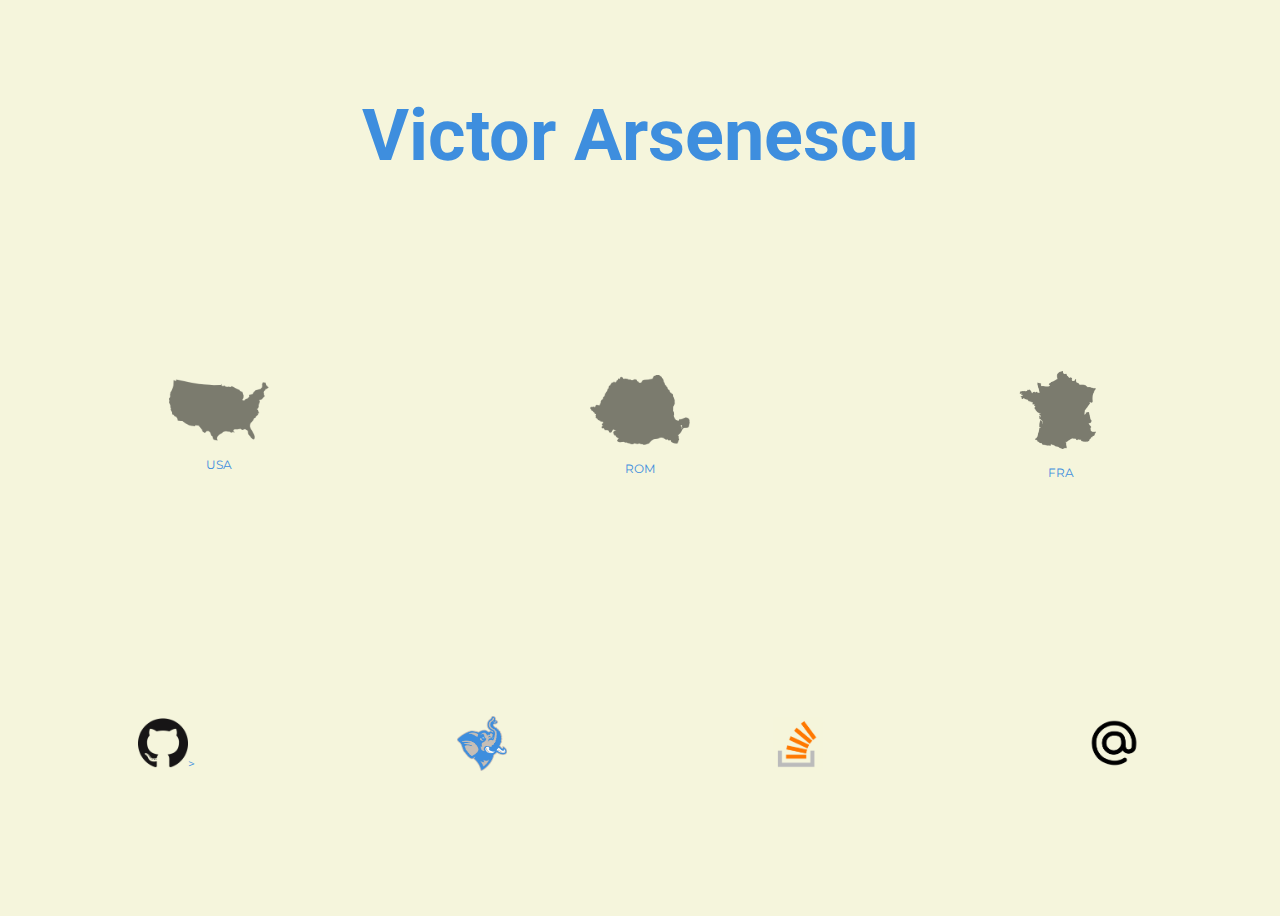
<file: index.html>
<!DOCTYPE html>
<html lang="en">
	<head>
		<title>Victor Arsenescu</title>
		<link rel="stylesheet" href="index_style.css">
	</head>
	<body>
		<div class="main-container">
			<div class="break"></div>
			<!--BREAK-->
			<div class="main-item center">
				<h1>Victor Arsenescu</h1>
			</div>
			<div class="break"></div>
			<div class="main-item center" >
				<h2 class="efade">Hover over a language to continue</h2>
				<h2 class="rfade">&#x021a;ine cursorul peste o limb&#259; pentru a continua</h2>
				<h2 class="ffade">Passer le pointeur au dessus d'une langue pour continuer </h2>
			</div>
			<div class="break"></div>
			<div class="break"></div>
			<div class="break"></div>
			<!--BREAK-->
			<div class="main-item">
				<img src="photos/USA.png" alt="silhouette of the United States">
				<p>USA</p>
				<a href="resume.html"><img src="photos/resume.png" alt="resume icon" class="dropdown"></a>
				<p></p>
				<a href="resume.html">Resum&#233;</a>
				<p></p>
				<a href="bio.html"><img class="dropdown" src="photos/bio.png" alt="bio icon"></a>
				<p></p>
				<a href="bio.html">About Me</a>
			</div>
			<div class="main-item">
				<img src="photos/ROM.png" alt="silhouette of Romania">
				<p>ROM</p>
				<a href="rom_resume.html"><img class="dropdown" src="photos/resume.png" alt="resume icon"></a>
				<p></p>
				<a href="rom_resume.html">Curriculum Vitae</a>
				<p></p>
				<a href="rom_bio.html"><img class="dropdown" src="photos/bio.png" alt="bio icon"></a>
				<p></p>
				<a href="rom_bio.html">Despre Mine</a>
			</div>
			<div class="main-item">
				<img src="photos/FRA.png" alt="silhouette of France">
				<p>FRA</p>
				<a href="fra_resume.html"><img class="dropdown" src="photos/resume.png" alt="resume icon"></a>
				<p></p>
				<a href="fra_resume.html">Curriculum Vitae</a>
				<p></p>
				<a href="fra_bio.html"><img class="dropdown" src="photos/bio.png" alt="bio icon"></a>
				<p></p>
				<a href="fra_bio.html">&#192; propos de moi</a>
			</div>
			<div class="break"></div>
			<div class="sub-item">
				<a href="https://github.com/v0rtex20k"><img src="photos/git.png" alt="Github Octocat Logo">></a>
			</div>
			<div class="sub-item">
				<a href="https://tinyurl.com/jsjc26re"><img src="photos/tufts_logo.png" alt="Tufts Logo"></a>
			</div>
			<div class="sub-item">
				<a href="https://stackoverflow.com/users/11771447/victor-von-doom"><img src="photos/so.png" alt="Stack Overflow Logo"></a>
			</div>
			<div class="sub-item">
				<a href="mailto:victor.arsenescu@tufts.edu"><img src="photos/email.png" alt="Email icon"></a>
			</div>
			<div class="break"></div>
			<div class="break"></div>
			<div class="break"></div>
			<div class="break"></div>
			<div class="break"></div>
		</div>
	</body>
</html>
</file>
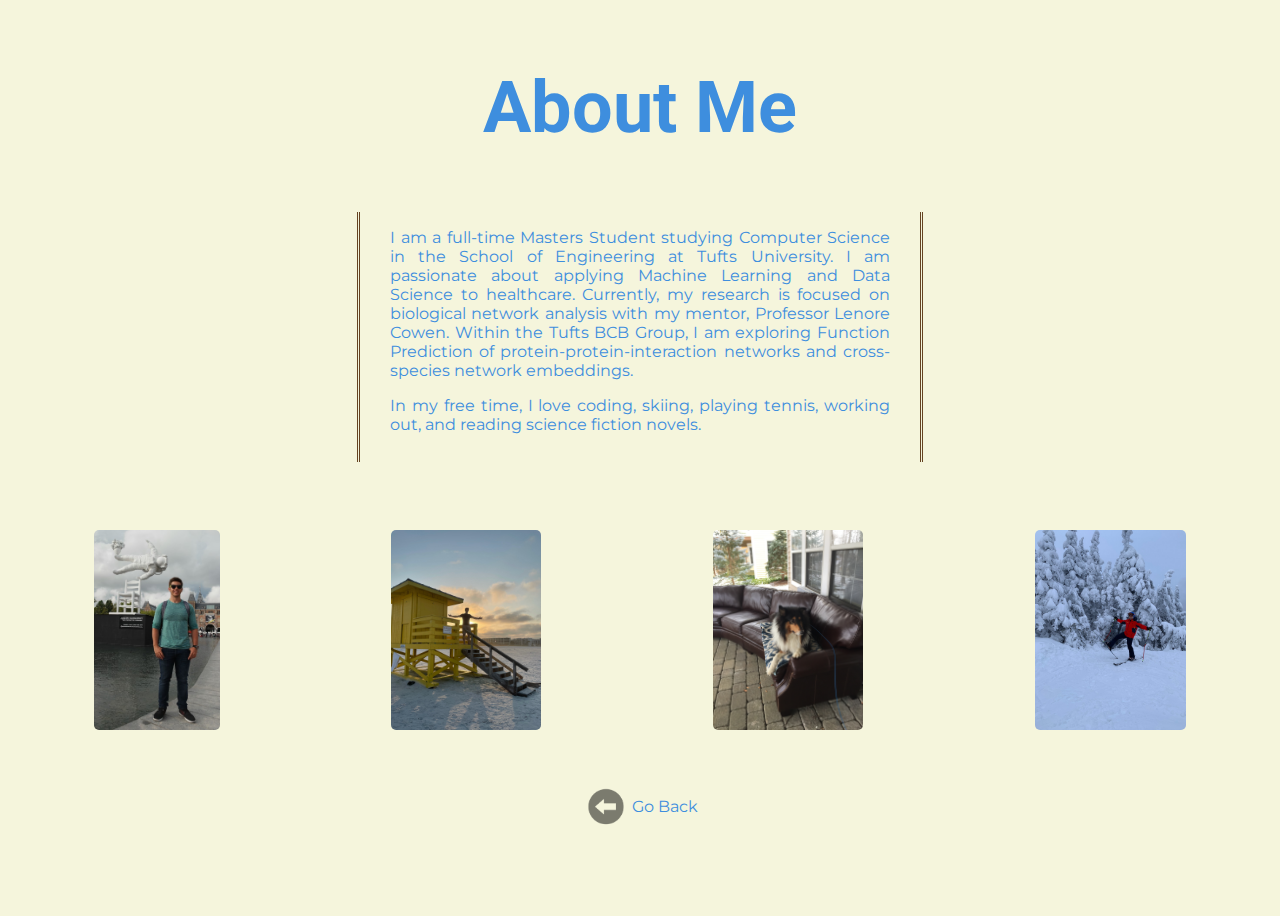
<file: bio.html>
<!DOCTYPE html>
<html lang="en">
	<head>
		<title>Victor Arsenescu</title>
		<link rel="stylesheet" href="bio_style.css">
	</head>
	<body>
		<div class="main-container">
      <div id="center" class="main-item">
        <h1>About Me</h1>
      </div>
      <div class="break"></div>
      <div class="frame">
        <p>I am a full-time Masters Student studying Computer Science in the School of Engineering at Tufts University.
          I am passionate about applying Machine Learning and Data Science to
           healthcare. Currently, my research is focused on biological network
           analysis with my mentor, Professor Lenore Cowen. Within the Tufts BCB Group,
           I am exploring Function Prediction of protein-protein-interaction networks
           and cross-species network embeddings.</p>
        <p>In my free time, I love coding, skiing, playing tennis, working out, and reading science fiction novels.</p>
      </div>
      <div class="break"></div>
      <div class="break"></div>
      <div class="break"></div>
      <div class="main-item">
        <img src="photos/astronaut.jpg" alt="Me in front of a dope astronaut statue" class="vicpic">
      </div>
      <div class="main-item">
        <img src="photos/beach.JPG" alt="Me on the beach" class="vicpic">
      </div>
      <div class="main-item">
        <img src="photos/duke.JPG" alt="My best friend" class="vicpic">
      </div>
      <div class="main-item">
        <img src="photos/ski.jpeg" alt="Me skiing" class="vicpic">
      </div>
      <div class="break"></div>
      <div class="break"></div>
      <div class="main-item">
        <a href="index.html"><img src="photos/back.png" id="go-back" alt="go back arrow icon"></a>
        <a href="index.html">Go Back</a>
      </div>
      <div class="break"></div>
      <div class="break"></div>
      <div class="break"></div>
      <div class="break"></div>
    </div>
  </body>
</html>
</file>
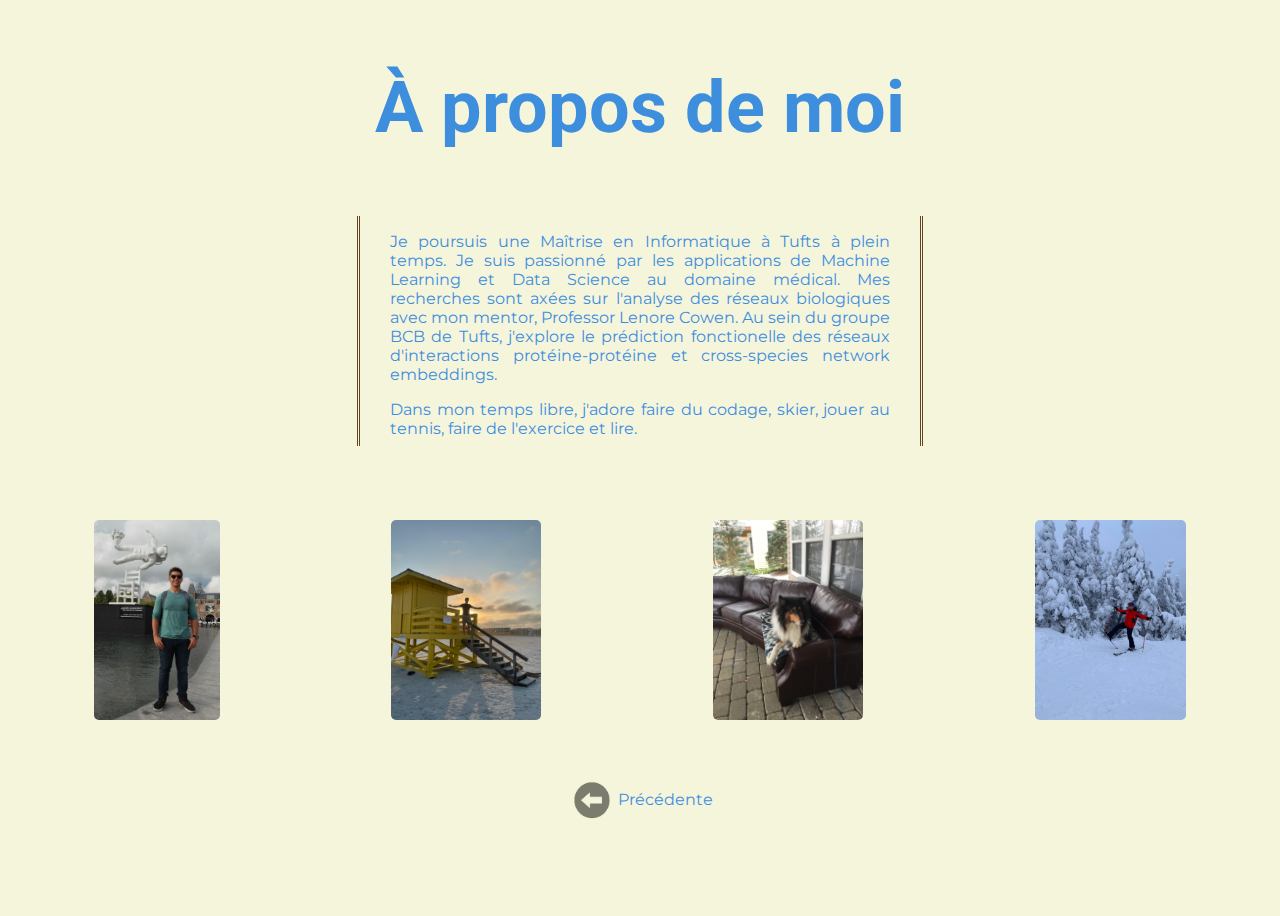
<file: fra_bio.html>
<!DOCTYPE html>
<html lang="fr">
	<head>
		<title>Victor Arsenescu</title>
		<link rel="stylesheet" href="bio_style.css">
	</head>
	<body>
		<div class="main-container">
      <div id="center" class="main-item">
        <h1>&#192; propos de moi</h1>
      </div>
      <div class="break"></div>
      <div class="frame" id="fframe">
        <p>Je poursuis une Ma&icirc;trise en Informatique &agrave; Tufts &agrave;
          plein temps.
          Je suis passionn&eacute; par les applications de Machine Learning et Data
          Science au domaine m&eacute;dical. Mes recherches sont ax&eacute;es sur l'analyse des
          r&eacute;seaux biologiques avec mon mentor, Professor Lenore Cowen. Au sein du
          groupe BCB de Tufts, j'explore le pr&eacute;diction fonctionelle des r&eacute;seaux
          d'interactions prot&eacute;ine-prot&eacute;ine et cross-species network embeddings.</p>
        <p>Dans mon temps libre, j'adore faire du codage, skier, jouer au tennis,
          faire de l'exercice et lire.</p>
      </div>
      <div class="break"></div>
      <div class="break"></div>
      <div class="break"></div>
      <div class="main-item">
        <img src="photos/astronaut.jpg" alt="Moi devant un statue d'un astronaute" class="vicpic">
      </div>
      <div class="main-item">
        <img src="photos/beach.JPG" alt="Moi &agrave; la plage" class="vicpic">
      </div>
      <div class="main-item">
        <img src="photos/duke.JPG" alt="Mon meilleur ami" class="vicpic">
      </div>
      <div class="main-item">
        <img src="photos/ski.jpeg" alt="Moi sur le piste" class="vicpic">
      </div>
      <div class="break"></div>
      <div class="break"></div>
      <div class="main-item">
        <a href="index.html"><img src="photos/back.png" id="go-back" alt="go back arrow icon"></a>
        <a href="index.html">Pr&eacute;c&eacute;dente</a>
      </div>
      <div class="break"></div>
      <div class="break"></div>
      <div class="break"></div>
      <div class="break"></div>
    </div>
  </body>
</html>
</file>
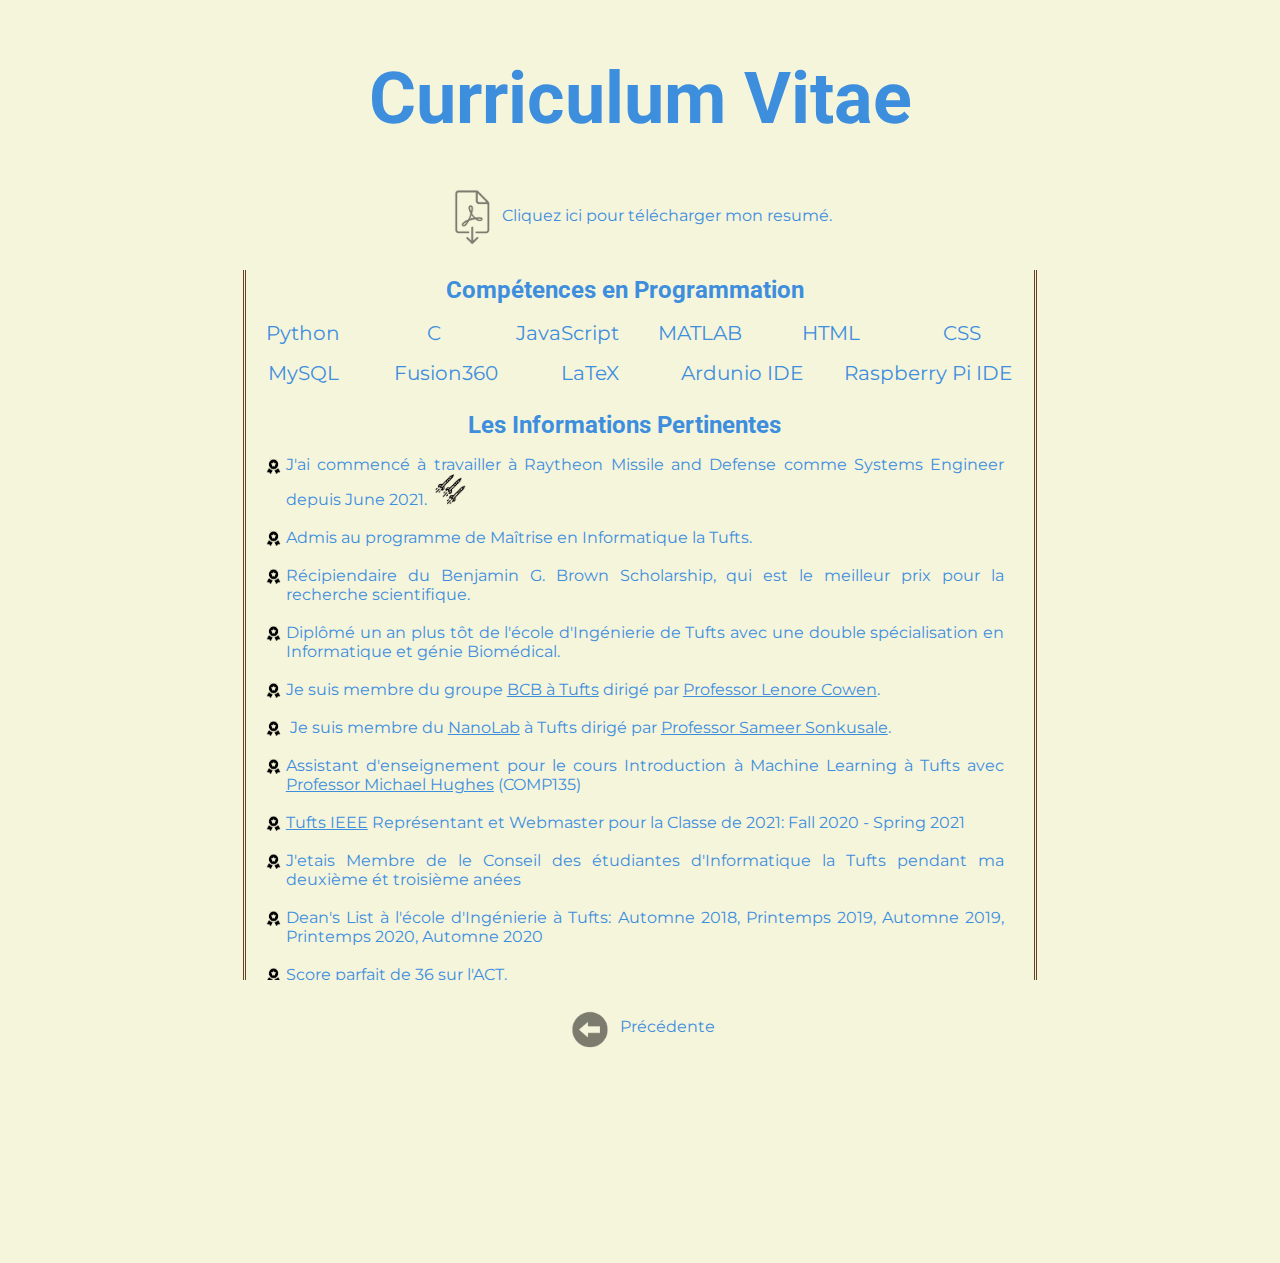
<file: fra_resume.html>
<!DOCTYPE html>
<html lang="fr">
	<head>
		<title>Victor Arsenescu</title>
		<link rel="stylesheet" href="resume_style.css">
	</head>
	<body>
		<div class="main-container">
      <div id="center" class="main-item">
        <h1>Curriculum Vitae</h1>
      </div>
      <div class="main-item">
          <a href="updated_cv_2021Ó.pdf"><img src="photos/download.png" alt="download icon"></a>
          <a href="updated_cv_2021.pdf">Cliquez ici pour t&#233;l&#233;charger mon resum&#233;.</a>
      </div>
      <div class="break"></div>
      <div class="frame" id="fra-frame">
				<h1>Compétences en Programmation</h1>
				<div class='flexul'>
					<a class="flexli">Python</a>
					<a class="flexli">C</a>
					<a class="flexli">JavaScript</a>
					<a class="flexli">MATLAB</a>
					<a class="flexli">HTML</a>
					<a class="flexli">CSS</a>
					<a class="break"></a>
					<a class="flexli">MySQL</a>
					<a class="flexli">Fusion360</a>
					<a class="flexli">LaTeX</a>
					<a class="flexli">Ardunio IDE</a>
					<a class="flexli">Raspberry Pi IDE</a>
					<a class="break"></a>
				</div>
        <h1>Les Informations Pertinentes</h1>
        <ul>
					<li>J'ai commenc&eacute; &agrave; travailler &agrave; Raytheon Missile and Defense comme Systems Engineer depuis June 2021.<img src="photos/missile.png" id="missile" alt="missile icon"></li>
					<li class="starless"></li>
          <li>Admis au programme de Ma&icirc;trise en Informatique la Tufts.</li>
          <li class="starless"></li>
          <li>R&eacute;cipiendaire du Benjamin G. Brown Scholarship, qui est le meilleur prix pour la recherche scientifique.
          <li class="starless"></li>
    			<li>Dipl&ocirc;m&eacute; un an plus t&ocirc;t de l'&eacute;cole d'Ing&eacute;nierie de Tufts avec une double sp&eacute;cialisation en Informatique et g&eacute;nie Biom&eacute;dical.
          <li class="starless"></li>
          <li>Je suis membre du groupe <a href="http://bcb.cs.tufts.edu/index.html">BCB &agrave; Tufts</a> dirig&eacute; par <a href="https://engineering.tufts.edu/people/faculty/lenore-cowen">Professor Lenore Cowen</a>.</li>
          <li class="starless"></li>
          <li> Je suis membre du <a href="http://www.nanolab.info/">NanoLab</a> &agrave; Tufts dirig&eacute; par <a href="https://engineering.tufts.edu/people/faculty/sameer-sonkusale">Professor Sameer Sonkusale</a>.</li>
          <li class="starless"></li>
          <li>Assistant d'enseignement pour le cours Introduction &agrave; Machine Learning &agrave; Tufts avec <a href="https://engineering.tufts.edu/people/faculty/michael-hughes"> Professor Michael Hughes</a> (COMP135)</li>
          <li class="starless"></li>
          <li><a href="http://ieee.ece.tufts.edu/">Tufts IEEE</a> Repr&eacute;sentant et Webmaster pour la Classe de 2021: Fall 2020 - Spring 2021</li>
          <li class="starless"></li>
          <li>J'etais Membre de le Conseil des &eacute;tudiantes d'Informatique la Tufts pendant ma deuxi&egrave;me &eacute;t troisi&egrave;me an&eacute;es</li>
          <li class="starless"></li>
    			<li>Dean's List &agrave; l'&eacute;cole d'Ing&eacute;nierie &agrave; Tufts: Automne 2018, Printemps 2019, Automne 2019, Printemps 2020, Automne 2020</li>
          <li class="starless"></li>
    			<li>Score parfait de 36 sur l'ACT.</li>
        </ul>
      </div>
      <div class="break"></div>
      <div class="main-item">
        <a href="index.html"><img src="photos/back.png" alt="back arrow icon"></a>
        <a href="index.html">Pr&eacute;c&eacute;dente</a>
      </div>
      <div class="break"></div>
      <div class="break"></div>
      <div class="break"></div>
      <div class="break"></div>
      <div class="break"></div>
      <div class="break"></div>
      <div class="break"></div>
      <div class="break"></div>
    </div>
  </body>
</html>
</file>
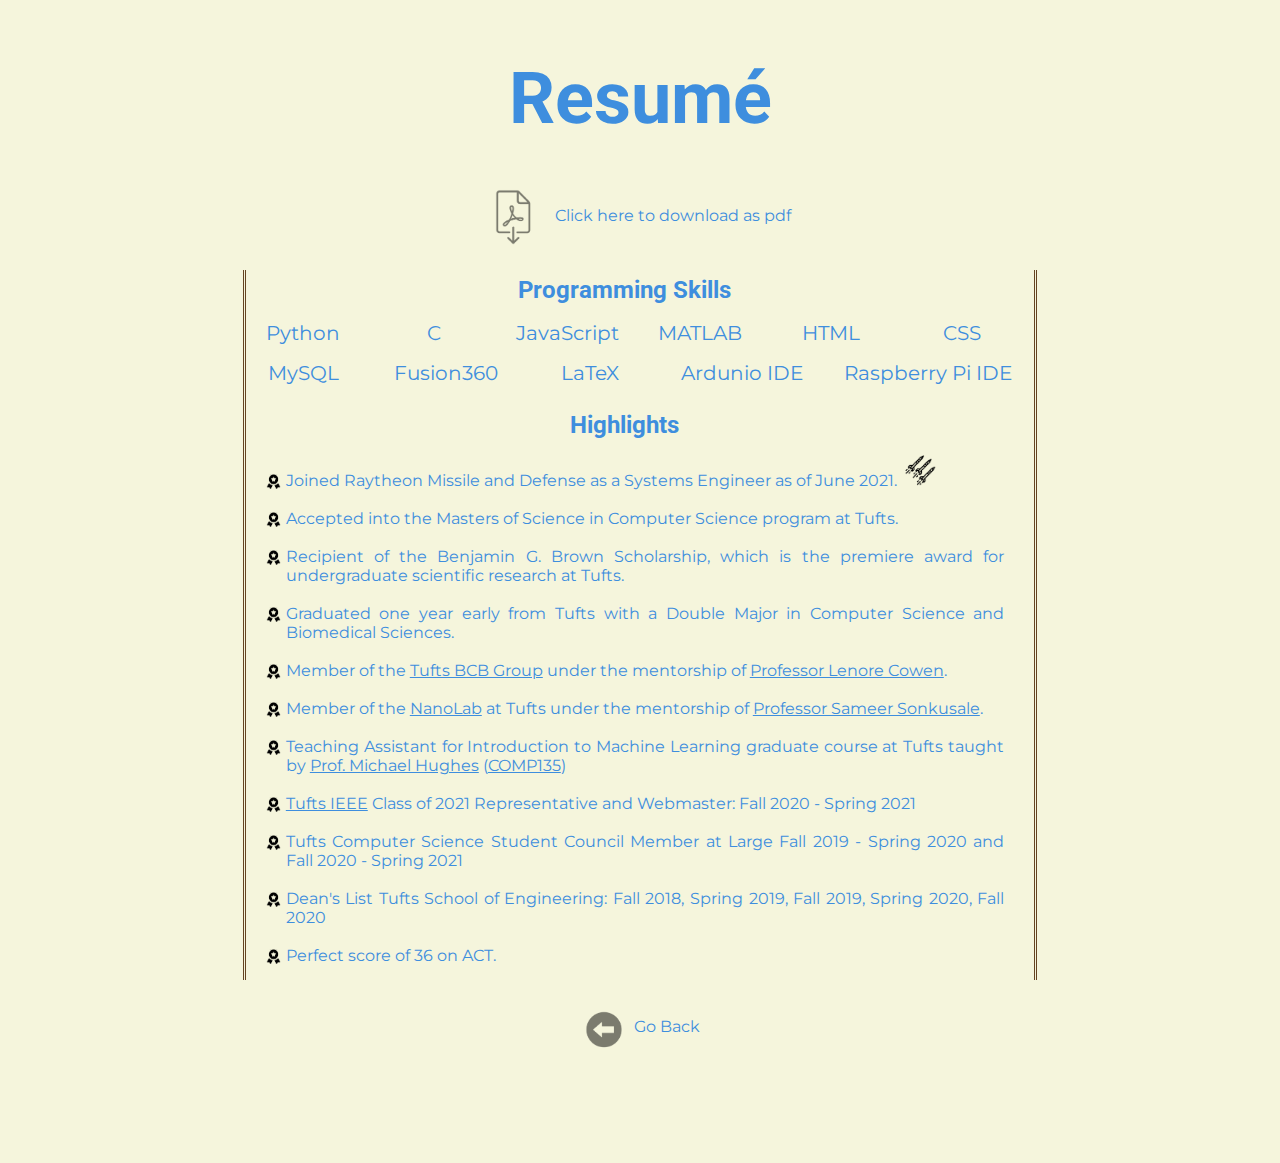
<file: resume.html>
<!DOCTYPE html>
<html lang="en">
	<head>
		<title>Victor Arsenescu</title>
		<link rel="stylesheet" href="resume_style.css">
	</head>
	<body>
		<div class="main-container">
      <div id="center" class="main-item">
        <h1>Resum&#233;</h1>
      </div>
      <div class="main-item">
          <a href="updated_cv_2021.pdf"><img src="photos/download.png" alt="download icon"></a>
          <a href="updated_cv_2021.pdf">&nbsp;&nbsp;&nbsp;Click here to download as pdf</a>
      </div>
      <div class="break"></div>
      <div class="frame" id="eframe">
				<h1>Programming Skills</h1>
				<div class='flexul'>
					<a class="flexli">Python</a>
					<a class="flexli">C</a>
					<a class="flexli">JavaScript</a>
					<a class="flexli">MATLAB</a>
					<a class="flexli">HTML</a>
					<a class="flexli">CSS</a>
					<a class="break"></a>
					<a class="flexli">MySQL</a>
					<a class="flexli">Fusion360</a>
					<a class="flexli">LaTeX</a>
					<a class="flexli">Ardunio IDE</a>
					<a class="flexli">Raspberry Pi IDE</a>
					<a class="break"></a>
				</div>
				<h1>Highlights</h1>
        <ul>
					<li>Joined Raytheon Missile and Defense as a Systems Engineer as of June 2021.<img src="photos/missile.png" id="missile" alt="download icon"></li>
					<li class="starless"></li>
          <li>Accepted into the Masters of Science in Computer Science program at Tufts.</li>
          <li class="starless"></li>
          <li>Recipient of the Benjamin G. Brown Scholarship, which is the premiere award for undergraduate scientific research at Tufts.
          <li class="starless"></li>
    			<li>Graduated one year early from Tufts with a Double Major in Computer Science and Biomedical Sciences.</li>
          <li class="starless"></li>
          <li>Member of the <a href="http://bcb.cs.tufts.edu/index.html">Tufts BCB Group</a> under the mentorship of <a href="https://engineering.tufts.edu/people/faculty/lenore-cowen">Professor Lenore Cowen</a>.</li>
          <li class="starless"></li>
          <li>Member of the <a href="http://www.nanolab.info/">NanoLab</a> at Tufts under the mentorship of <a href="https://engineering.tufts.edu/people/faculty/sameer-sonkusale">Professor Sameer Sonkusale</a>.</li>
          <li class="starless"></li>
          <li>Teaching Assistant for Introduction to Machine Learning graduate course at Tufts taught by <a href="https://www.michaelchughes.com/">Prof. Michael Hughes</a> (<a href="http://www.cs.tufts.edu/comp/135/">COMP135</a>)</li>
          <li class="starless"></li>
          <li><a href="http://ieee.ece.tufts.edu/">Tufts IEEE</a> Class of 2021 Representative and Webmaster: Fall 2020 - Spring 2021</li>
          <li class="starless"></li>
          <li>Tufts Computer Science Student Council Member at Large Fall 2019 - Spring 2020 and Fall 2020 - Spring 2021</li>
          <li class="starless"></li>
    			<li>Dean's List Tufts School of Engineering: Fall 2018, Spring 2019, Fall 2019, Spring 2020, Fall 2020</li>
          <li class="starless"></li>
    			<li>Perfect score of 36 on ACT.</li>
        </ul>
      </div>
      <div class="break"></div>
      <div class="main-item">
        <a href="index.html"><img src="photos/back.png" alt="back arrow icon"></a>
        <a href="index.html" id="go-back">Go Back</a>
      </div>
      <div class="break"></div>
      <div class="break"></div>
      <div class="break"></div>
      <div class="break"></div>
    </div>
  </body>
</html>
</file>
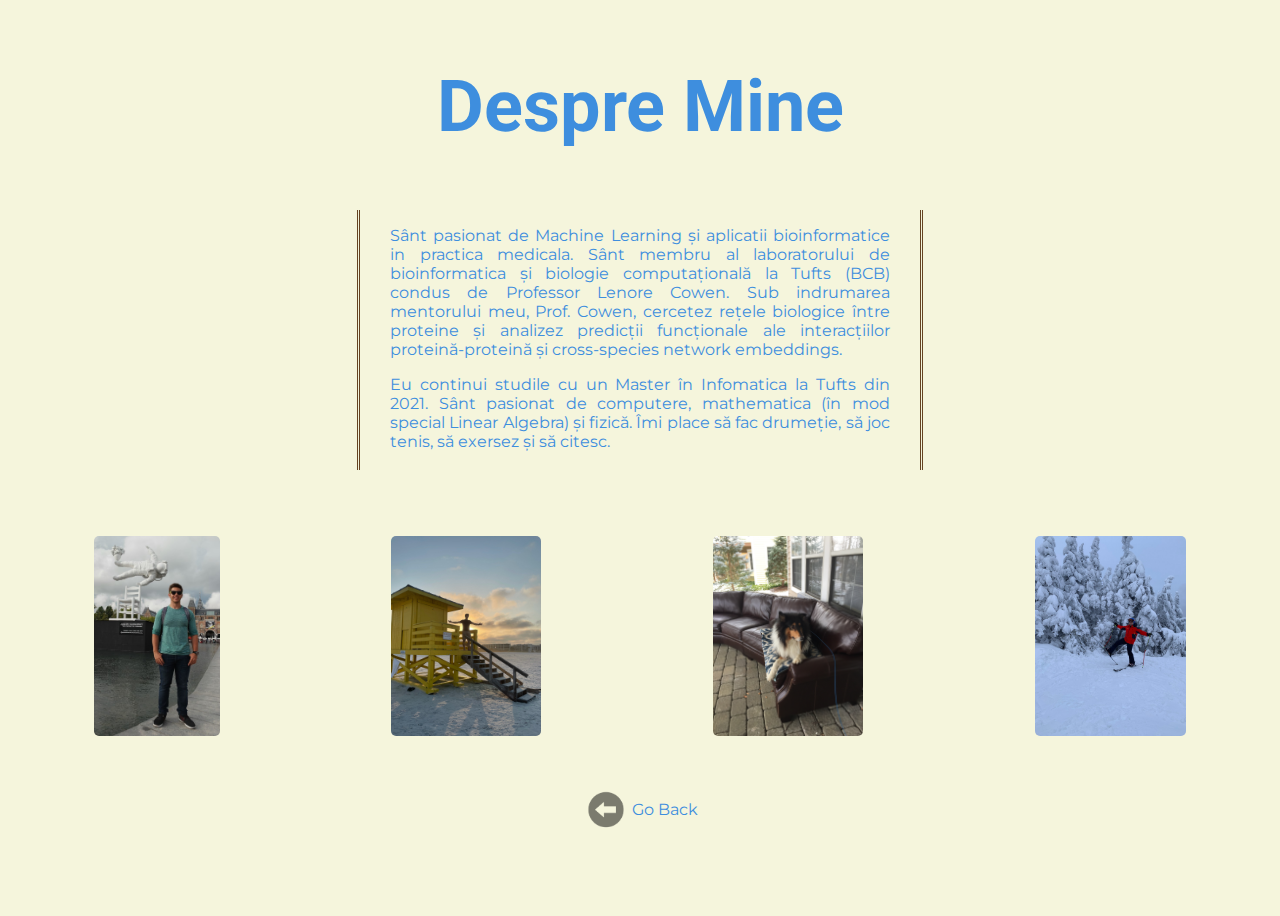
<file: rom_bio.html>
<!DOCTYPE html>
<html lang="ro">
	<head>
		<title>Victor Arsenescu</title>
		<link rel="stylesheet" href="bio_style.css">
	</head>
	<body>
		<div class="main-container">
      <div id="center" class="main-item">
        <h1>Despre Mine</h1>
      </div>
      <div class="break"></div>
      <div class="frame" id="rframe">
        <p>Sânt pasionat de Machine Learning și aplicatii bioinformatice in
          practica medicala. Sânt membru al laboratorului de bioinformatica şi
          biologie computaţională la Tufts (BCB) condus de Professor Lenore Cowen.
          Sub indrumarea mentorului meu, Prof. Cowen, cercetez reţele biologice
          între proteine şi analizez predicţii funcţionale ale interacţiilor
          proteină-proteină și cross-species network embeddings.</p>
        <p>Eu continui studile cu un Master în Infomatica la Tufts din 2021.
          Sânt pasionat de computere, mathematica (în mod special Linear Algebra)
          şi fizică. Îmi place să fac drumeţie, să joc tenis, să exersez şi să citesc.</p>
      </div>
      <div class="break"></div>
      <div class="break"></div>
      <div class="break"></div>
      <div class="main-item">
        <img src="photos/astronaut.jpg" alt="Eu cu un astronaut" class="vicpic">
      </div>
      <div class="main-item">
        <img src="photos/beach.JPG" alt="Eu pe plaja" class="vicpic">
      </div>
      <div class="main-item">
        <img src="photos/duke.JPG" alt="Cel mai bun prieten din lume" class="vicpic">
      </div>
      <div class="main-item">
        <img src="photos/ski.jpeg" alt="Eu pe p&acirc;rtie de ski" class="vicpic">
      </div>
      <div class="break"></div>
      <div class="break"></div>
      <div class="main-item">
        <a href="index.html"><img src="photos/back.png" id="go-back" alt="go back arrow icon"></a>
        <a href="index.html">Go Back</a>
      </div>
      <div class="break"></div>
      <div class="break"></div>
      <div class="break"></div>
      <div class="break"></div>
    </div>
  </body>
</html>
</file>
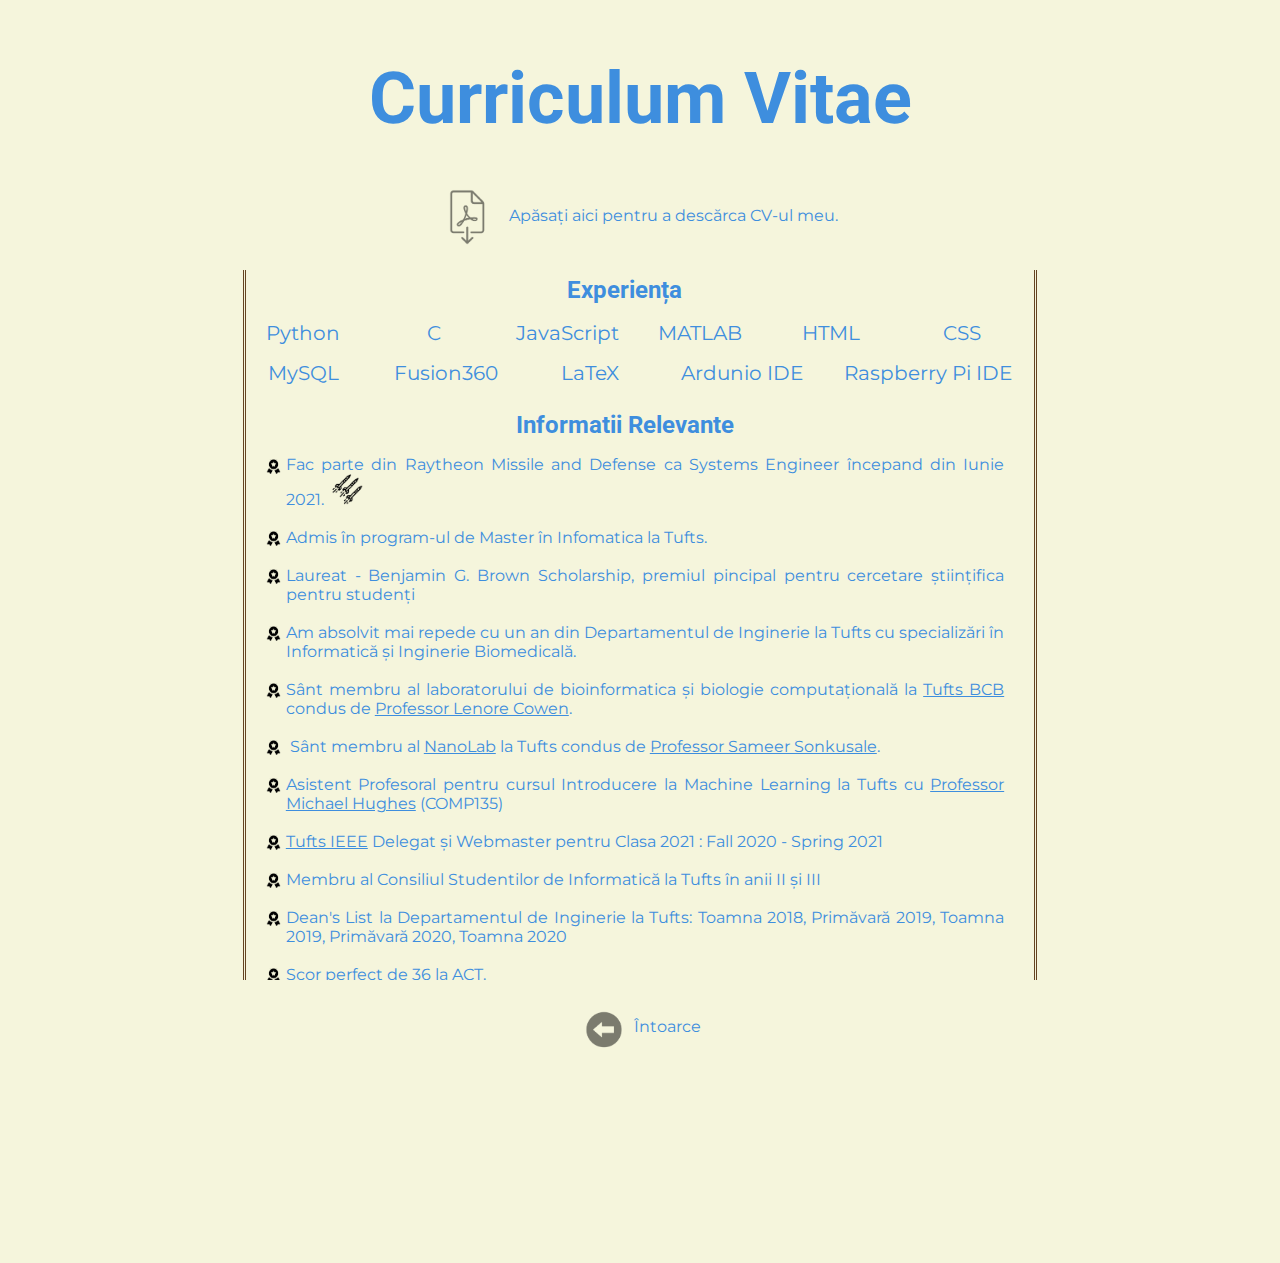
<file: rom_resume.html>
<!DOCTYPE html>
<html lang="ro">
	<head>
		<title>Victor Arsenescu</title>
		<link rel="stylesheet" href="resume_style.css">
	</head>
	<body>
		<div class="main-container">
      <div id="center" class="main-item">
        <h1>Curriculum Vitae</h1>
      </div>
      <div class="main-item">
          <a href="updated_cv_2021.pdf"><img src="photos/download.png" alt="download icon"></a>
          <a href="updated_cv_2021.pdf">&nbsp;&nbsp;&nbsp;Ap&#259;sa&#539;i aici pentru a desc&#259;rca CV-ul meu.</a>
      </div>
      <div class="break"></div>
      <div class="frame" id="rom-frame">
				<h1>Experien&#539;a</h1>
				<div class='flexul'>
					<a class="flexli">Python</a>
					<a class="flexli">C</a>
					<a class="flexli">JavaScript</a>
					<a class="flexli">MATLAB</a>
					<a class="flexli">HTML</a>
					<a class="flexli">CSS</a>
					<a class="break"></a>
					<a class="flexli">MySQL</a>
					<a class="flexli">Fusion360</a>
					<a class="flexli">LaTeX</a>
					<a class="flexli">Ardunio IDE</a>
					<a class="flexli">Raspberry Pi IDE</a>
					<a class="break"></a>
				</div>
        <h1>Informatii Relevante</h1>
        <ul>
					<li>Fac parte din Raytheon Missile and Defense ca Systems Engineer &#238;ncepand din Iunie 2021.<img src="photos/missile.png" id="missile" alt="missile icon"></li>
					<li class="starless"></li>
          <li>Admis &#238;n program-ul de Master &#238;n Infomatica la Tufts.</li>
          <li class="starless"></li>
          <li>Laureat - Benjamin G. Brown Scholarship, premiul pincipal pentru cercetare &#351;tiin&#539;ifica pentru studen&#539;i
          <li class="starless"></li>
    			<li>Am absolvit mai repede cu un an din Departamentul de Inginerie la Tufts cu specializ&#259;ri &#238;n Informatic&#259; &#351;i Inginerie Biomedical&#259;.
          <li class="starless"></li>
          <li>S&#226;nt membru al laboratorului de bioinformatica &#351;i biologie computa&#539;ional&#259; la <a href="http://bcb.cs.tufts.edu/index.html">Tufts BCB</a> condus de <a href="https://engineering.tufts.edu/people/faculty/lenore-cowen" id="under">Professor Lenore Cowen</a>.</li>
          <li class="starless"></li>
          <li> S&#226;nt membru al <a href="http://www.nanolab.info/">NanoLab</a> la Tufts condus de <a href="https://engineering.tufts.edu/people/faculty/sameer-sonkusale">Professor Sameer Sonkusale</a>.</li>
          <li class="starless"></li>
          <li>Asistent Profesoral pentru cursul Introducere la Machine Learning la Tufts cu <a href="https://engineering.tufts.edu/people/faculty/michael-hughes">Professor Michael Hughes</a> (COMP135)</li>
          <li class="starless"></li>
          <li><a href="http://ieee.ece.tufts.edu/">Tufts IEEE</a> Delegat &#351;i Webmaster pentru Clasa 2021 : Fall 2020 - Spring 2021 </li>
          <li class="starless"></li>
          <li>Membru al Consiliul Studentilor de Informatic&#259; la Tufts &#238;n anii II &#351;i III </li>
          <li class="starless"></li>
    			<li>Dean's List la Departamentul de Inginerie la Tufts: Toamna 2018, Prim&#259;var&#259; 2019, Toamna 2019, Prim&#259;var&#259; 2020, Toamna 2020</li>
          <li class="starless"></li>
    			<li>Scor perfect de 36 la ACT.</li>
          </ul>
      </div>
      <div class="break"></div>
      <div class="main-item">
        <a href="index.html"><img src="photos/back.png" alt="back arrow icon"></a>
        <a href="index.html">&#206;ntoarce</a>
      </div>
      <div class="break"></div>
      <div class="break"></div>
      <div class="break"></div>
      <div class="break"></div>
      <div class="break"></div>
      <div class="break"></div>
      <div class="break"></div>
      <div class="break"></div>
    </div>
  </body>
</html>
</file>
<file: index_style.css>
@import url('https://fonts.googleapis.com/css2?family=Roboto:wght@100&display=swap');
@import url('https://fonts.googleapis.com/css2?family=Montserrat:wght@100&display=swap');

:root {--tufts-blue: #3E8EDE;}

body {
	background-color: #F5F5DC;
}

.main-container {
	display: flex;
	flex-wrap: wrap;
	min-height: 100vh;
	align-items: center;
	justify-content: space-around;
}

#center {width:100%;}
.main-item {
	min-width: 120px;
	text-align: center;
	align-items: center;
	justify-content: center;
}

.main-item.center {
	width:100%;
}

.sub-item {
	width: 120px;
	text-align: center;
	align-items: center;
	justify-content: center;

}
.sub-item:hover {
	filter: opacity(35%);
	transform: scale(1.25);
}

.main-item h1 {
	font-size: 72px;
	position: relative;
	text-align: center;
	color: var(--tufts-blue);
	font-family: 'Roboto', sans-serif;
}

.main-item h2 {
	opacity: 0;
	width: 97%;
	font-size: 20px;
	position: relative;
	text-align: center;
	justify-content: center;
	color: var(--tufts-blue);
	font-family: 'Roboto', sans-serif;
	animation: fadeIn 12s infinite;
	position: absolute;
}

.main-item h2.efade {
	animation-delay: -4s;
	visibility: visible;
}
.main-item h2.rfade {
	visibility: visible;
	animation-delay: -8s;
}
.main-item h2.ffade {
	visibility: visible;
	animation-delay: -12s;
}

@keyframes fadeIn {
  30% {opacity:1;}
  50% {opacity:0;}
}

.main-item p,a {
	font-size: 12px;
	position: relative;
	text-align: center;
	text-decoration: none;
	color: var(--tufts-blue);
	font-family: 'Montserrat', sans-serif;
}

/*#dropdown {width: 50px;}*/
.main-item img{
	width: 100px;
	filter: opacity(50%);
}

.main-item img.dropdown{
	width: 50px;
}

.sub-item img{
	width: 50px;
}

.main-item a{
	opacity: 0;
	/*transition-duration: 2s;*/
}

.main-item:hover img {
	filter: opacity(35%);
	transform: scale(1.25);
}

.main-item:hover a ~.img{
	opacity: 1;
	transform: scale(0.5); /* override base img scale */
}

.main-item:hover a{
	opacity: 1;
}

.break {
  height: 0px;
  flex-basis: 100%;
}
</file>
<file: bio_style.css>
@import url('https://fonts.googleapis.com/css2?family=Roboto:wght@100&display=swap');
@import url('https://fonts.googleapis.com/css2?family=Montserrat:wght@100&display=swap');

:root {--tufts-blue: #3E8EDE;
       --tufts-brown: #654321}

body {background-color: #F5F5DC;}

.main-container {
	display: flex;
	flex-wrap: wrap;
	min-height: 100vh;
	align-items: center;
	justify-content: space-around;
}

#center {width:100%;}
.main-item {
  display: flex;
	min-width: 120px;
	text-align: center;
	align-items: center;
	justify-content: center;
}

.sub-item {
	width: 120px;
	text-align: center;
	align-items: center;
	justify-content: center;

}
.sub-item:hover {
	filter: opacity(35%);
	transform: scale(1.25);
}

.main-item h1 {
	font-size: 72px;
	position: relative;
	text-align: center;
	color: var(--tufts-blue);
	font-family: 'Roboto', sans-serif;
}

.main-item a {
	font-size: 16px;
	position: relative;
	text-align: justify;
  align-items: center;
  justify-content: center;
	text-decoration: none;
	color: var(--tufts-blue);
	font-family: 'Montserrat', sans-serif;
}

.frame {
  z-index: 100;
  width: 500px;
  min-width: 30%;
  max-width: 70%;
  height: 240px;
  max-height: 50%;
  min-height: 20%;
  margin-top: -20px;
  padding-left: 30px;
  padding-right: 30px;
  padding-bottom: 10px;
  border-left: 3px double var(--tufts-brown);
  border-right: 3px double var(--tufts-brown);
}

#rframe {height: 250px;}
#fframe {height: 220px;}

.frame h1 {
	font-size: 24px;
	position: relative;
	text-align: center;
	color: var(--tufts-blue);
  margin-top: -4px;
	font-family: 'Roboto', sans-serif;
}

.frame p,a, li {
	font-size: 16px;
	position: relative;
	text-align: justify;
  list-style-type: none;
	text-decoration: none;
	color: var(--tufts-blue);
	font-family: 'Montserrat', sans-serif;
}

.frame img{
  width: 10px;
}

.frame li::before {
    content: '';
    margin-left: -20px;
    margin-right: 5px;
    --marker-size: 15px;
    display: inline-block;
    vertical-align: middle;
    width: var(--marker-size);
    height: var(--marker-size);
    background-size: var(--marker-size);
    background-position: center center;
    background-image: url("photos/highlight.png");
}

.vicpic {
  width: auto;
  height: 200px;
  border-radius: 5px;
}

#go-back {width:50px; filter: opacity(50%);}

.sub-item img{
	width: 50px;
}

.break {
  height: 0px;
  flex-basis: 100%;
}
</file>
<file: resume_style.css>
@import url('https://fonts.googleapis.com/css2?family=Roboto:wght@100&display=swap');
@import url('https://fonts.googleapis.com/css2?family=Montserrat:wght@100&display=swap');

:root {--tufts-blue: #3E8EDE;
       --tufts-brown: #654321}

body {background-color: #F5F5DC;}

.main-container {
	display: flex;
	flex-wrap: wrap;
	min-height: 100vh;
	align-items: center;
	justify-content: space-around;
}

#center {width:100%;}
.main-item {
	min-width: 120px;
  min-height: 50px;
	text-align: center;
	align-items: center;
	justify-content: center;
}

.sub-item {
	width: 120px;
	text-align: center;
	align-items: center;
	justify-content: center;
}

.sub-item:hover {
	filter: opacity(35%);
	transform: scale(1.25);
}

.main-item h1 {
	font-size: 72px;
	position: relative;
	text-align: center;
	color: var(--tufts-blue);
	font-family: 'Roboto', sans-serif;
}

.main-item a {
	font-size: 16px;
	position: relative;
	text-align: justify;
  align-items: center;
  justify-content: center;
	text-decoration: none;
	color: var(--tufts-blue);
	font-family: 'Montserrat', sans-serif;
}

.frame {
  z-index: 100;
  width: 700px;
  min-width: 60%;
  max-width: 90%;
  max-height: 95%;
  min-height: 50%;
  padding-top: 10px;
  padding-right: 30px;
  height: 700px;
  border-left: 3px double var(--tufts-brown);
  border-right: 3px double var(--tufts-brown);
  overflow: scroll;
}


.frame h1 {
	font-size: 24px;
	position: relative;
	text-align: center;
	color: var(--tufts-blue);
  margin-top: -4px;
	font-family: 'Roboto', sans-serif;
}

.frame p,a, li {
	font-size: 16px;
	position: relative;
	text-align: justify;
  list-style-type: none;
	text-decoration: none;
	color: var(--tufts-blue);
	font-family: 'Montserrat', sans-serif;
}


.frame a[href]{
  text-decoration: underline;
}

.frame img{
  width: 10px;
}

.frame li::before {
    content: '';
    margin-left: -20px;
    margin-right: 5px;
    --marker-size: 15px;
    display: inline-block;
    vertical-align: middle;
    width: var(--marker-size);
    height: var(--marker-size);
    background-size: var(--marker-size);
    background-position: center center;
    background-image: url("photos/highlight.png");
}

.frame li.starless::before {
  background-image: none;
}

.flexul {
  width: 100%;
  height: 80px;
  min-width: 60%;
  max-width: 105%;
  display: flex;
  flex-wrap: wrap;
	align-items: center;
  justify-content: space-between;
  margin-left: 1%;
  margin-bottom: 15px;
}

.flexli {
  min-width: 100px;
  max-width: 300px;
  max-height: 10px;
	align-items: center;
  text-align: center;
  justify-content: center;
  font-size: 20px;
}

#missile {width: 35px; margin-left: 5px;}
.main-item img{
	width: 50px;
	filter: opacity(50%);
  vertical-align: middle;
}

.sub-item img{
	width: 50px;
}

.break {
  height: 25px;
  flex-basis: 100%;
}
</file>
